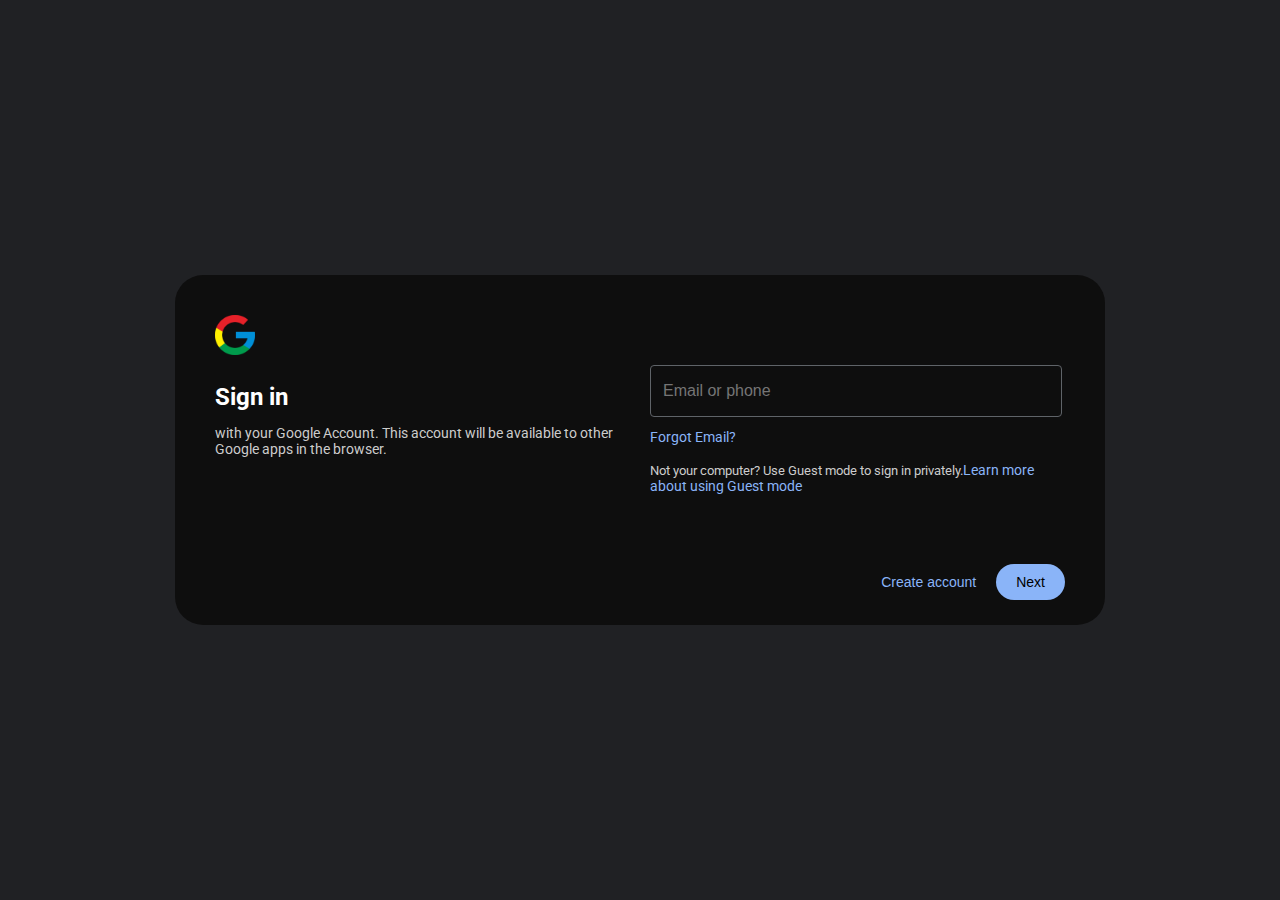
<file: google/index.html>
<!DOCTYPE html>
<html lang="en">
<head>
    <meta charset="UTF-8">
    <title>Google</title>
    <link rel="stylesheet" href="style.css">
</head>
<body>
    <div id="container">
        <div class="outline-login">
            <div class="left-outline-login">
                <img src="pngwing.com.png" alt="" width="40" height="40">
                <h1>Sign in</h1>
                <p>with your Google Account. This account will be available to other Google apps in the browser.</p>
            </div>
            <div class="right-outline-login">
                <div class="outline-input">
                    <input type="text" placeholder="Email or phone">
                </div>
                <a href="">Forgot Email?</a>
                <div class="">
                    <p>Not your computer? Use Guest mode to sign in privately.<a href="">Learn more about using Guest mode</a></p>
                </div>
                <div class="outline-button">
                    <button type="submit" class="btn create-account">Create account</button>
                    <button type="submit" class="btn next">Next</button>
                </div>
            </div>
        </div>
    </div>
</body>
</html>
</file>
<file: google/style.css>
@import url('https://fonts.googleapis.com/css2?family=Roboto&display=swap');

body {
  margin: 0;
  font-family: 'Roboto', sans-serif;
  background-color: #202124;
}

#container {
    height: 100vh;
    display: flex;
    justify-content: center;
    align-items: center;
}

.outline-login {
  display: flex;
  flex-direction: row;
  height: 270px;
  width: 850px;
  background: #0e0e0e;
  border-radius: 28px;
  padding: 40px;
}

.left-outline-login {
  width: 50%;
  padding-right: 20px;
}

.left-outline-login img {
  width: 40px;
  height: 40px;
  margin-bottom: 24px;
}

.left-outline-login h1 {
  font-size: 24px;
  margin: 0 0 10px;
  color: white;
}

.left-outline-login p {
  font-size: 14px;
  color: #ccc;
}

.right-outline-login {
  width: 50%;
  margin-top: 50px; 
}

.outline-input input {
  width: 93%;
  height: 50px;
  background: transparent;
  border: 1px solid #5f6368;
  border-radius: 4px;
  padding: 0 12px;
  color: white;
  font-size: 16px;
  margin-bottom: 10px;
}

a {
  font-size: 14px;
  color: #8ab4f8;
  text-decoration: none;
}

a:hover {
    text-decoration: underline;
}

.right-outline-login p {
  font-size: 13px;
  color: #ccc;
  margin: 16px 0 0;
}

.right-outline-login p a {
  color: #8ab4f8;
}

.outline-button {
  display: flex;
  justify-content: flex-end;
  width: 100%;
  margin-top: 70px;
}

.btn {
  padding: 10px 20px;
  font-size: 14px;
  border-radius: 20px;
  border: none;
  cursor: pointer;
  font-weight: 500;
}

.create-account {
  background: transparent;
  color: #8ab4f8;
}

.next {
  background: #8ab4f8;
  color: black;
}
</file>
